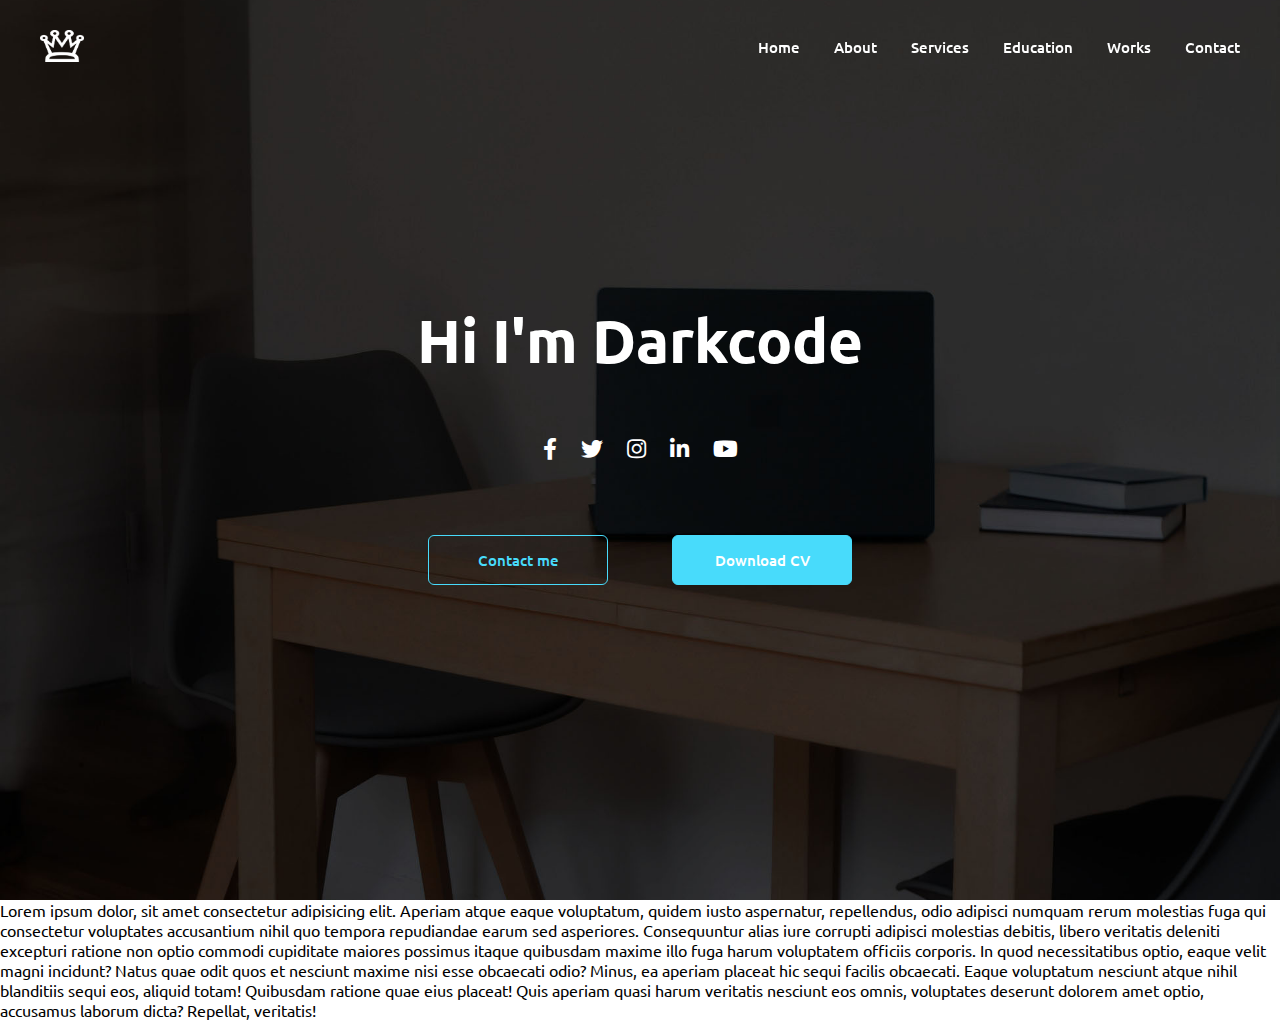
<file: Personal Website/index.html>
<!DOCTYPE html>
<html lang="en">
<head>
  <meta charset="UTF-8">
  <meta name="viewport" content="width=device-width, initial-scale=1.0">
  <title>Personal webiste</title>
  <link href="https://fonts.googleapis.com/css2?family=Ubuntu:ital,wght@0,300;0,400;0,500;0,700;1,300;1,400;1,500;1,700&display=swap" rel="stylesheet">
  <link rel="stylesheet" href="https://cdnjs.cloudflare.com/ajax/libs/font-awesome/5.13.1/css/all.min.css">
  <link rel="stylesheet" href="css/style.css">
  <script src="https://cdnjs.cloudflare.com/ajax/libs/jquery/3.5.1/jquery.min.js"></script>
  <script src="js/scripts.js"></script>
</head>
<body>
  <!-- Navbar -->
  <nav class="navbar">
    <div class="inner-width">
      <a href="/" class="logo"></a>
      <button class="menu-toggler">
        <span></span>
        <span></span>
        <span></span>
      </button>
      <div class="navbar-menu">
        <a href="#">Home</a>
        <a href="#">About</a>
        <a href="#">Services</a>
        <a href="#">Education</a>
        <a href="#">Works</a>
        <a href="#">Contact</a>
      </div>
    </div>
  </nav>

  <!-- Home -->
  <section id="home">
    <div class="inner-width">
      <div class="content">
        <h1>Hi I'm </h1>
        <div class="sm">
          <a href="#" class="fab fa-facebook-f"></a>
          <a href="#" class="fab fa-twitter"></a>
          <a href="#" class="fab fa-instagram"></a>
          <a href="#" class="fab fa-linkedin-in"></a>
          <a href="#" class="fab fa-youtube"></a>
        </div>
        <div class="buttons">
          <a href="#">Contact me</a>
          <a href="#">Download CV</a>
        </div>
      </div>
    </div>
  </section>

  <p>
    Lorem ipsum dolor, sit amet consectetur adipisicing elit. Aperiam atque eaque voluptatum, quidem iusto aspernatur, repellendus, odio adipisci numquam rerum molestias fuga qui consectetur voluptates accusantium nihil quo tempora repudiandae earum sed asperiores. Consequuntur alias iure corrupti adipisci molestias debitis, libero veritatis deleniti excepturi ratione non optio commodi cupiditate maiores possimus itaque quibusdam maxime illo fuga harum voluptatem officiis corporis. In quod necessitatibus optio, eaque velit magni incidunt? Natus quae odit quos et nesciunt maxime nisi esse obcaecati odio? Minus, ea aperiam placeat hic sequi facilis obcaecati. Eaque voluptatum nesciunt atque nihil blanditiis sequi eos, aliquid totam! Quibusdam ratione quae eius placeat! Quis aperiam quasi harum veritatis nesciunt eos omnis, voluptates deserunt dolorem amet optio, accusamus laborum dicta? Repellat, veritatis!
  </p>
</body>
</html>
</file>
<file: Personal Website/css/style.css>
*{
  margin: 0;
  padding: 0;
  text-decoration: none;
  font-family: "Ubuntu",sans-serif;
  box-sizing: border-box;
}

.navbar{
  position: fixed;
  background-color: transparent;
  width: 100%;
  padding: 30px 0;
  top: 0;
  z-index: 999;
  transition: .3s linear;
}

.inner-width{
  max-width: 1300px;
  margin: auto;
  padding: 0 40px;
}

.navbar .inner-width{
  display: flex;
  align-items: center;
  justify-content: space-between;
}

.logo{
  width: 44px;
  height: 32px;
  background-image: url(../images/white-logo.png);
  background-size: contain;
}

.menu-toggler{
  background: none;
  width: 30px;
  border: none;
  cursor: pointer;
  position: relative;
  outline: none;
  z-index: 999;
  display: none;
}

.menu-toggler span{
  display: block;
  height: 3px;
  background-color: #fff;
  margin: 6px 0;
  position: relative;
  transition: .3s linear;
}

.navbar-menu a{
  color: #fff;
  font-size: 15px;
  font-weight: 500;
  margin-left: 30px;
  transition: .2s linear;
}

.navbar-menu a:hover{
  color: #48dbfb !important;
}

.sticky{
  background-color: #fff;
  padding: 18px 0;
}

.sticky .logo{
  background-image: url(../images/black-logo.png);
}

.sticky .navbar-menu a{
  color: #111;
}

.sticky .menu-toggler span{
  background-color: #111;
}

#home{
  height: 100vh;
  min-height: 500px;
  background: url(../images/bg.jpg) no-repeat center;
  background-size: cover;
  background-attachment: fixed;
}

#home .inner-width{
  display: flex;
  align-items: center;
  justify-content: center;
  height: 100%;
  text-align: center;
}

#home .content{
  width: 100%;
  color: #fff;
}

#home .content h1{
  font-size: 60px;
  margin-bottom: 60px;
}

#home .content h1::after{
  content: "Darkcode";
  animation: textanim 10s linear infinite;
}

@keyframes textanim{
  25%{
    content: "A Developer";
  }
  50%{
    content: "A Designer";
  }
  75%{
    content: "A Youtuber";
  }
}

.sm a{
  color: #fff;
  font-size: 22px;
  margin: 0 10px;
  transition: .2s linear;
}

.sm a:hover{
  color: #48dbfb;
}

#home .buttons{
  margin-top: 60px;
}

#home .buttons a{
  display: inline-block;
  margin: 15px 30px;
  color: #48dbfb;
  font-size: 15px;
  font-weight: 500;
  width: 180px;
  border: 1px solid #48dbfb;
  padding: 14px 0;
  border-radius: 6px;
  transition: .2s linear;
}

#home .buttons a:hover,
#home .buttons a:nth-child(2)
{
  background-color: #48dbfb;
  color: #fff;
}


@media screen and (max-width: 980px){
  .menu-toggler{
    display: block;
  }

  .navbar-menu{
    position: fixed;
    height: 100vh;
    width: 100%;
    background-color: #353b48;
    top: 0;
    right: -100%;
    max-width: 400px;
    padding: 80px 50px;
    transition: .3s linear;
  }

  .navbar-menu a{
    display: block;
    font-size: 30px;
    margin: 30px 0;
  }

  .sticky .navbar-menu{
    background-color: #f1f1f1;
  }
  
  .navbar-menu.active{
    right: 0;
  }

  .menu-toggler.active span:nth-child(1){
    transform: rotate(-45deg);
    top: 4px;
  }

  .menu-toggler.active span:nth-child(2){
    opacity: 0;
  }

  .menu-toggler.active span:nth-child(3){
    transform: rotate(45deg);
    bottom: 14px;
  }
}
</file>
